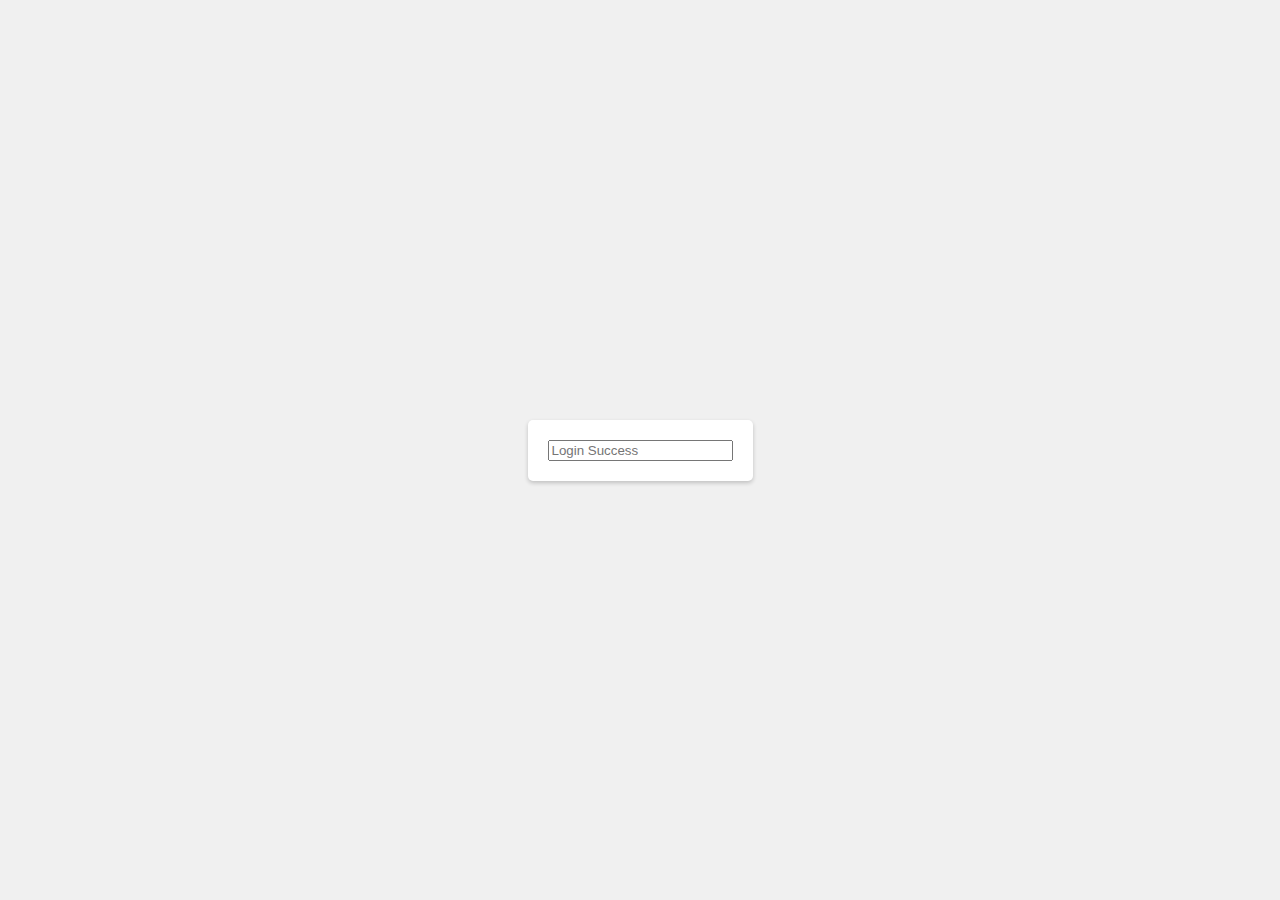
<file: src/main/resources/templates/index.html>
<!DOCTYPE html>
<html lang="en">
<head>
    <meta charset="UTF-8">
    <meta name="viewport" content="width=device-width, initial-scale=1.0">
    <title>Simple Search Page</title>
    <style>
        body {
            font-family: Arial, sans-serif;
            display: flex;
            justify-content: center;
            align-items: center;
            height: 100vh;
            margin: 0;
            background-color: #f0f0f0;
        }

        .search-container {
            background-color: white;
            padding: 20px;
            border-radius: 5px;
            box-shadow: 0 2px 4px rgba(0, 0, 0, 0.2);
        }

        #search-box {
            padding: 10px;
            margin-right: 10px;
            border: 1px solid #ddd;
            border-radius: 4px;
            width: 250px;
            outline: none;
        }

        #search-box:focus {
            border-color: #007bff;
        }

        #search-button {
            padding: 10px 20px;
            background-color: #007bff;
            color: white;
            border: none;
            border-radius: 4px;
            cursor: pointer;
            outline: none;
        }

        #search-button:hover {
            background-color: #0056b3;
        }
    </style>
</head>
<body>
<div class="search-container">
    <label>
        <input type="text" placeholder="Login Success">
    </label>
</div>
</body>
</html>
</file>
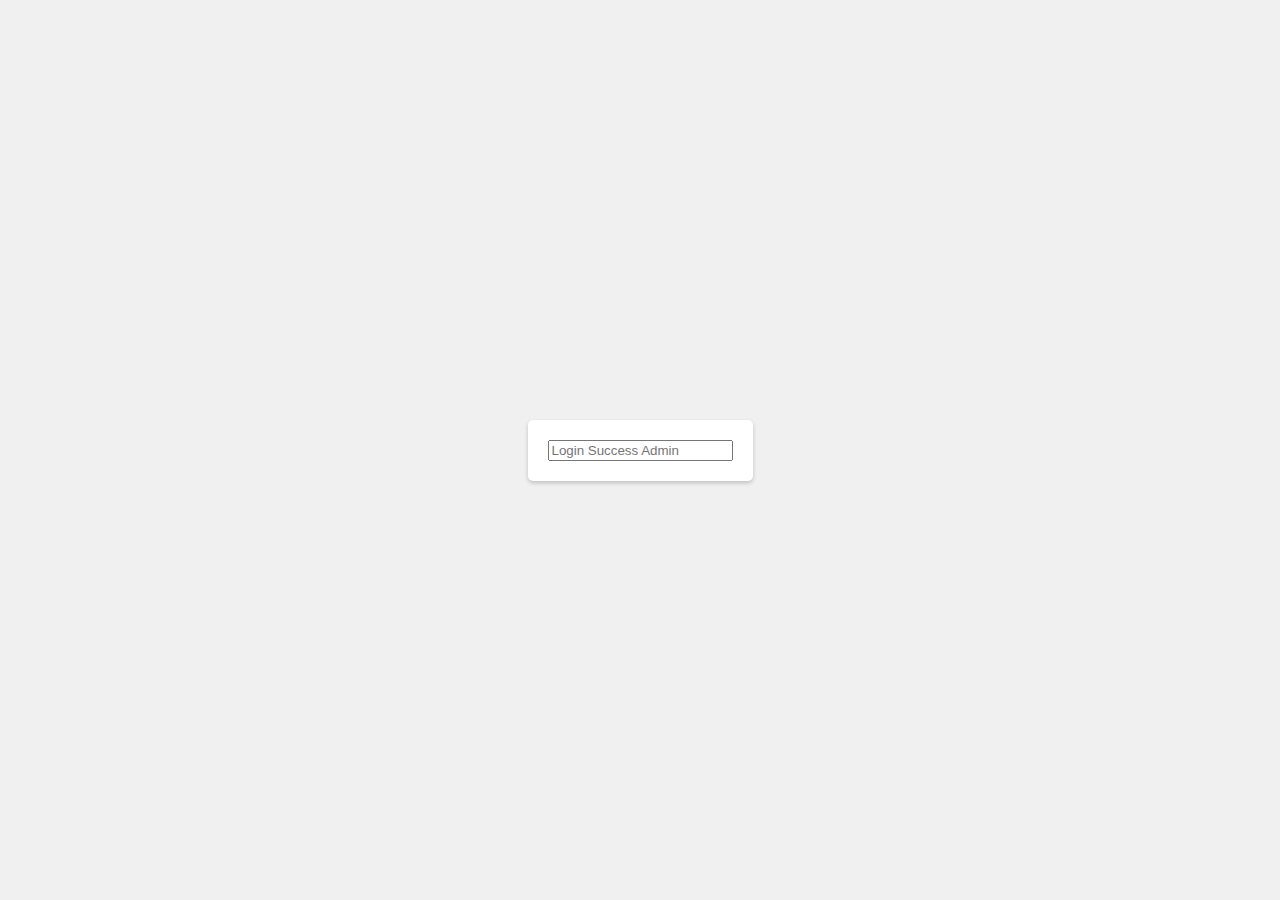
<file: src/main/resources/templates/admin.html>
<!DOCTYPE html>
<html lang="en">
<head>
    <meta charset="UTF-8">
    <meta name="viewport" content="width=device-width, initial-scale=1.0">
    <title>Simple Search Page</title>
    <style>
        body {
            font-family: Arial, sans-serif;
            display: flex;
            justify-content: center;
            align-items: center;
            height: 100vh;
            margin: 0;
            background-color: #f0f0f0;
        }

        .search-container {
            background-color: white;
            padding: 20px;
            border-radius: 5px;
            box-shadow: 0 2px 4px rgba(0, 0, 0, 0.2);
        }

        #search-box {
            padding: 10px;
            margin-right: 10px;
            border: 1px solid #ddd;
            border-radius: 4px;
            width: 250px;
            outline: none;
        }

        #search-box:focus {
            border-color: #007bff;
        }

        #search-button {
            padding: 10px 20px;
            background-color: #007bff;
            color: white;
            border: none;
            border-radius: 4px;
            cursor: pointer;
            outline: none;
        }

        #search-button:hover {
            background-color: #0056b3;
        }
    </style>
</head>
<body>
<div class="search-container">
    <label>
        <input type="text" placeholder="Login Success Admin">
    </label>
</div>
</body>
</html>
</file>
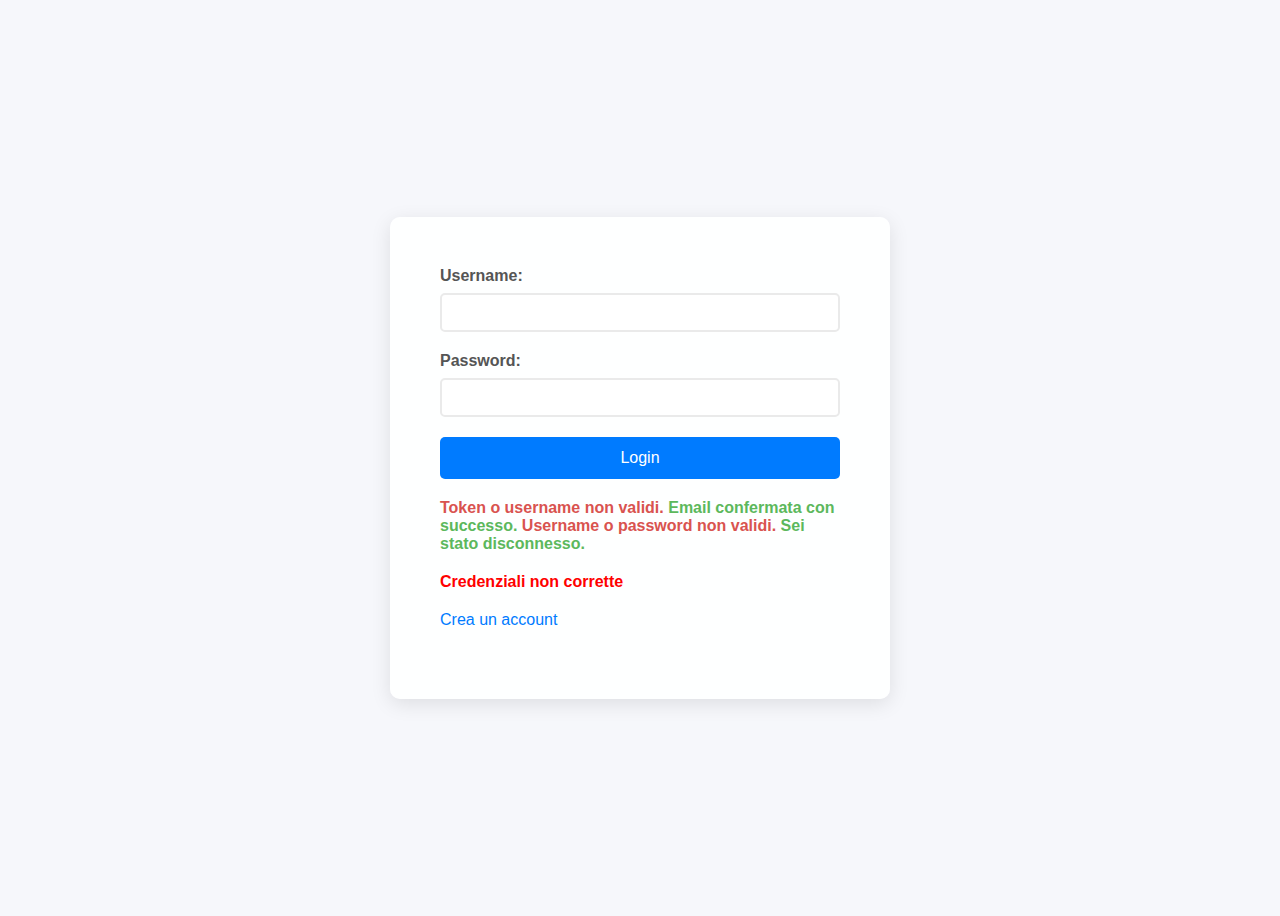
<file: src/main/resources/templates/login.html>
<!DOCTYPE html>
<html xmlns:th="http://www.thymeleaf.org">
<head>
    <title>Login</title>
    <style>
        body {
            font-family: 'Arial', sans-serif;
            background-color: #f6f7fb;
            display: flex;
            justify-content: center;
            align-items: center;
            height: 100vh;
            background-size: cover;
            background-repeat: no-repeat;
            background-position: center center;
        }

        .login-container {
            max-width: 400px;
            padding: 50px;
            border: none;
            box-shadow: 0 5px 20px rgba(0, 0, 0, 0.1);
            background-color: rgba(255, 255, 255, 0.9);
            border-radius: 10px;
            transition: transform 0.2s ease-in-out, box-shadow 0.2s ease-in-out;
        }

        .login-container:hover {
            box-shadow: 0 8px 35px rgba(0, 0, 0, 0.15);
            transform: scale(1.02);
        }

        .form-group {
            margin-bottom: 20px;
        }

        label {
            display: block;
            margin-bottom: 8px;
            font-weight: 600;
            color: #555;
        }

        input[type="text"], input[type="password"] {
            width: 100%;
            padding: 10px 15px;
            box-sizing: border-box;
            border: 2px solid #eaeaea;
            border-radius: 5px;
            transition: border-color 0.2s ease-in-out, box-shadow 0.2s ease-in-out;
        }

        input[type="text"]:focus, input[type="password"]:focus {
            border-color: #007BFF;
            outline: none;
            box-shadow: 0 0 10px rgba(0, 123, 255, 0.5);
        }

        button, .google-login-button {
            width: 100%;
            padding: 12px 15px;
            background-color: #007BFF;
            color: #FFF;
            border: none;
            cursor: pointer;
            border-radius: 5px;
            font-size: 16px;
            transition: background-color 0.2s ease-in-out, transform 0.2s ease-in-out;
        }

        .google-login-button {
            background-color: #D54B3D;
        }

        .google-login-button:hover {
            background-color: #B1392E;
        }

        button:hover {
            background-color: #0056b3;
            transform: scale(1.05);
        }

        .error-message, .logout-message {
            text-align: center;
            margin-top: 10px;
            font-weight: 600;
        }

        .error-message {
            color: #d9534f;
        }

        .logout-message {
            color: #5cb85c;
        }

        a {
            color: #007BFF;
            text-decoration: none;
            transition: color 0.2s ease-in-out;
        }

        a:hover {
            color: #0056b3;
        }
    </style>
</head>
<body>

<div class="login-container">
    <form method="post" th:action="@{/login}">
        <div class="form-group">
            <label for="username">Username:</label>
            <input id="username" name="username" required type="text"/>
        </div>

        <div class="form-group">
            <label for="password">Password:</label>
            <input id="password" name="password" required type="password"/>
        </div>

        <div class="form-group">
            <button type="submit">Login</button>
        </div>
        <div class="form-group">
            <span class="error-message" th:if="${invalidToken}">Token o username non validi.</span>
            <span class="logout-message" th:if="${emailConfirmed}">Email confermata con successo.</span>
            <span class="error-message" th:if="${param.error}">Username o password non validi.</span>
            <span class="logout-message" th:if="${param.logout}">Sei stato disconnesso.</span>
        </div>

        <div th:if="${loginError}" class="form-group">
            <label style="color: red;">Credenziali non corrette</label>
        </div>
        <!-- Link per creare un account -->
        <div class="form-group">
            <a href="/register">Crea un account</a>
        </div>
    </form>
</div>

</body>
</html>
</file>
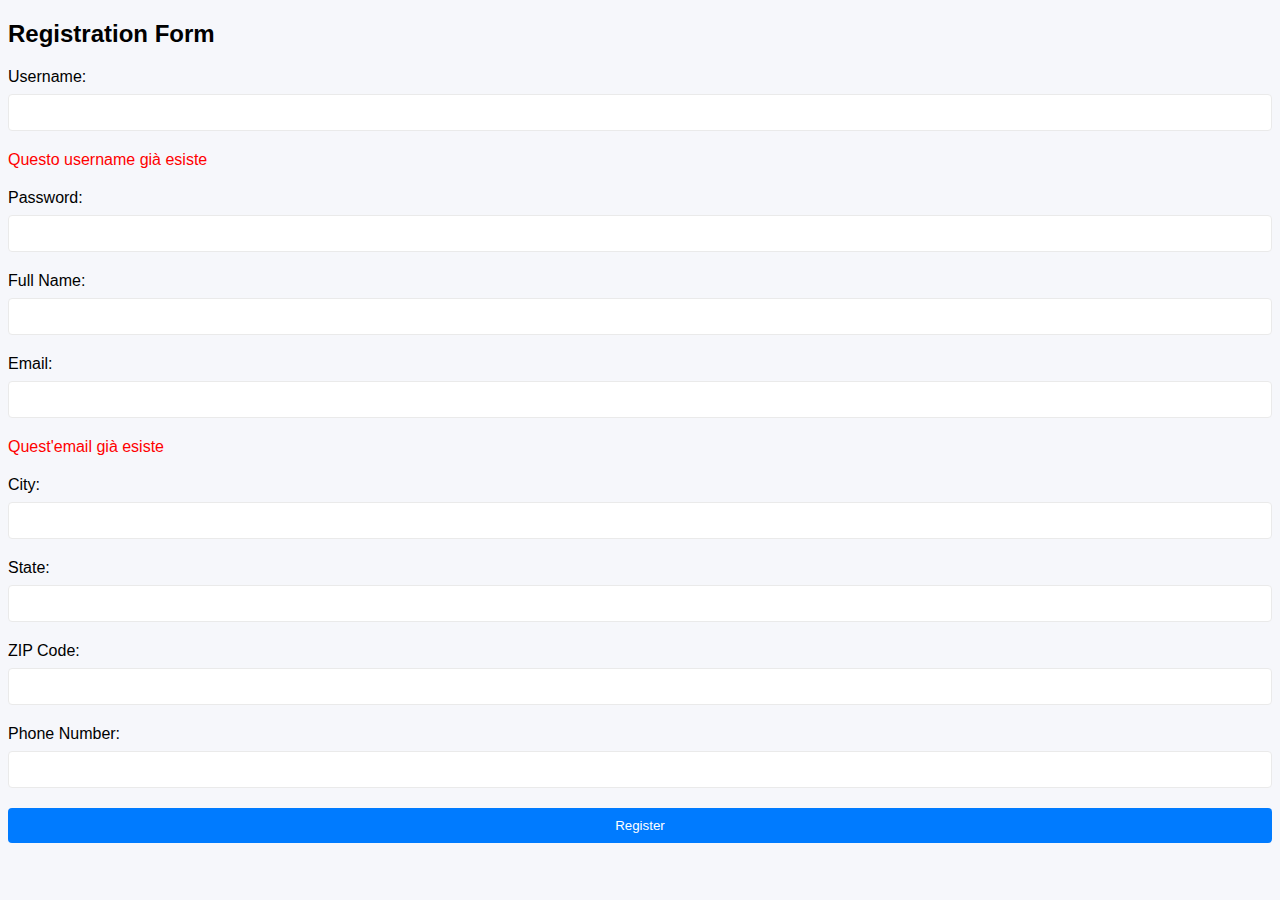
<file: src/main/resources/templates/registration.html>
<!DOCTYPE html>
<html xmlns:th="http://www.thymeleaf.org">
<head>
    <title>Registration</title>
    <meta charset="UTF-8">
    <meta content="width=device-width, initial-scale=1" name="viewport">

    <!-- Stile CSS -->
    <style>
        body {
            font-family: 'Arial', sans-serif;
            background-color: #f6f7fb;
        }

        .login-container {
            max-width: 350px;
            margin: 50px auto;
            padding: 30px;
            border: 1px solid #eaeaea;
            box-shadow: 0 5px 20px rgba(0, 0, 0, 0.05);
            background-color: #ffffff;
            border-radius: 5px;
            transition: box-shadow 0.2s ease-in-out;
        }

        .login-container:hover {
            box-shadow: 0 5px 30px rgba(0, 0, 0, 0.1);
        }

        .form-group {
            margin-bottom: 20px;
        }

        label {
            display: block;
            margin-bottom: 8px;
            font-weight: 500;
        }

        input[type="text"], input[type="password"], input[type="tel"] {
            width: 100%;
            padding: 10px 15px;
            box-sizing: border-box;
            border: 1px solid #eaeaea;
            border-radius: 4px;
            transition: border-color 0.2s ease-in-out;
        }

        input[type="text"]:focus, input[type="password"]:focus, input[type="tel"]:focus {
            border-color: #007BFF;
            outline: none;
        }

        button {
            width: 100%;
            padding: 10px 15px;
            background-color: #007BFF;
            color: #FFF;
            border: none;
            cursor: pointer;
            border-radius: 4px;
            transition: background-color 0.2s ease-in-out;
        }

        button:hover {
            background-color: #0056b3;
        }
    </style>
</head>
<body>
<div class="container">
    <h2>Registration Form</h2>
    <form action="#" method="post" th:action="@{/register}" th:object="${registrationForm}">

        <div class="form-group">
            <label for="username">Username:</label>
            <input class="form-control" id="username" required th:field="*{username}" type="text">
        </div>

        <div th:if="${usernameExists}" class="form-group">
            <label style="color: red;">Questo username già esiste</label>
        </div>

        <div class="form-group">
            <label for="password">Password:</label>
            <input class="form-control" id="password" required th:field="*{password}" type="password">
        </div>

        <div class="form-group">
            <label for="fullname">Full Name:</label>
            <input class="form-control" id="fullname" required th:field="*{fullname}" type="text">
        </div>

        <div class="form-group">
            <label for="email">Email:</label>
            <input class="form-control" id="email" required th:field="*{email}" type="text">
        </div>

        <div th:if="${emailExists}" class="form-group">
            <label style="color: red;">Quest'email già esiste</label>
        </div>

        <div class="form-group">
            <label for="city">City:</label>
            <input class="form-control" id="city" required th:field="*{city}" type="text">
        </div>

        <div class="form-group">
            <label for="state">State:</label>
            <input class="form-control" id="state" required th:field="*{state}" type="text">
        </div>

        <div class="form-group">
            <label for="zip">ZIP Code:</label>
            <input class="form-control" id="zip" required th:field="*{zip}" type="text">
        </div>

        <div class="form-group">
            <label for="phoneNumber">Phone Number:</label>
            <input class="form-control" id="phoneNumber" required th:field="*{phoneNumber}" type="tel">
        </div>

        <button class="btn btn-primary" type="submit">Register</button>
    </form>
</div>
</body>
</html>
</file>
